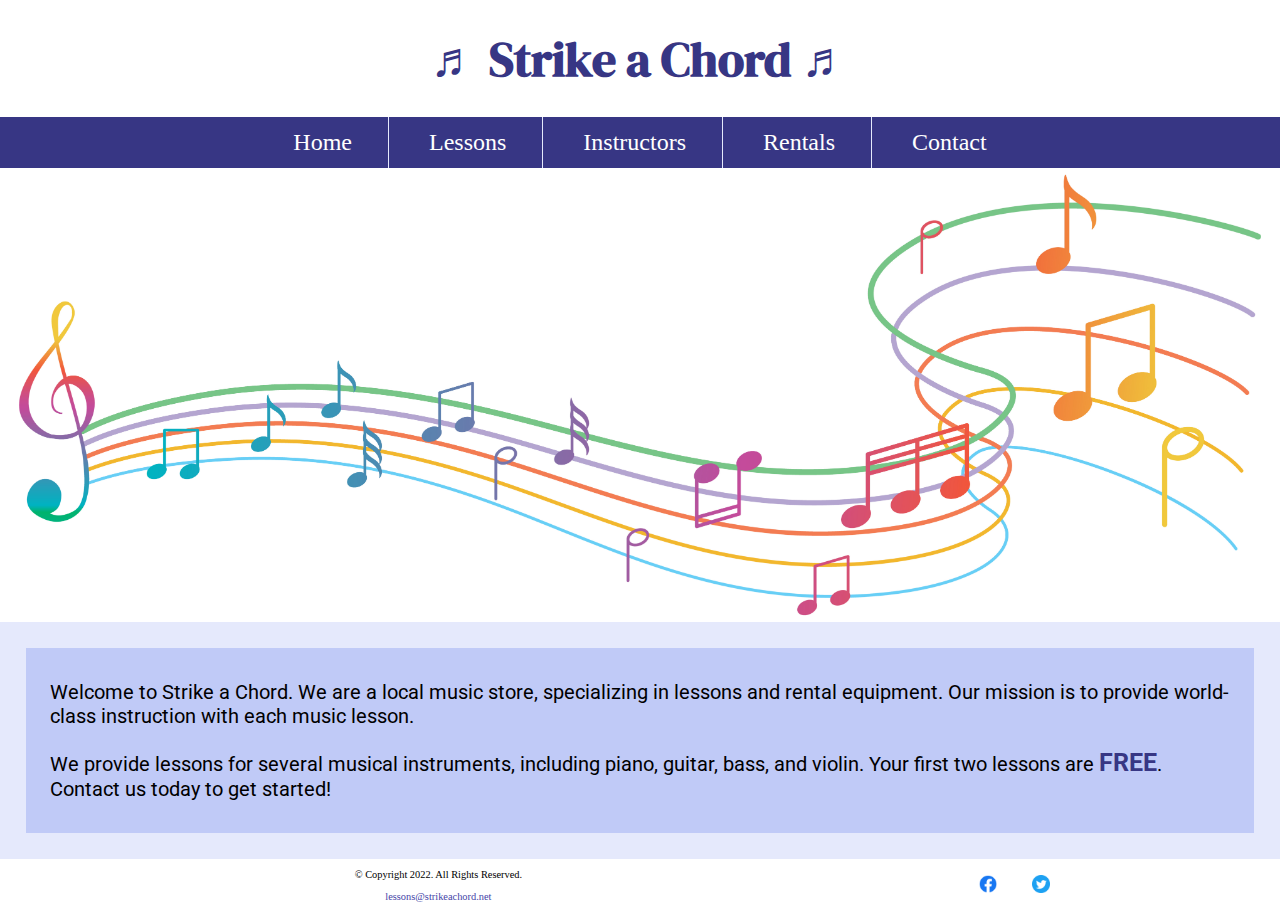
<file: index.html>
<!DOCTYPE html>
<html lang="en">
<head>
    <meta charset="UTF-8">
    <meta http-equiv="X-UA-Compatible" content="IE=edge">
    <meta name="viewport" content="width=device-width, initial-scale=1.0">
    <meta name="description" content="Strike a Chord specializes in music lessons and music rental equipment">
    <link rel="stylesheet" href="./css/style.css">
    <link rel="preconnect" href="https://fonts.googleapis.com">
    <link rel="preconnect" href="https://fonts.gstatic.com" crossorigin>
    <link href="https://fonts.googleapis.com/css2?family=DM+Serif+Display:ital@0;1&family=Francois+One&family=Roboto:wght@100;300;400;500;700;900&display=swap" rel="stylesheet">
    <title>Music Lessons - Rentals | Strike a Chord</title>
</head>
<body>
    <nav class="mobile-nav">
        <div id="menu-links">
            <a href="index.html">Home</a>
            <a href="lessons.html">Lessons</a>
            <a href="instructors.html">Instructors</a>
            <a href="rentals.html">Rentals</a>
            <a href="contact.html">Contact Us</a>
        </div>
        <a class="menu-icon" onclick="hamburger()">
        <div>&#9776;</div>
        </a>
    </nav>
    <header>
        <h1>
            <span class="tab-desk">&#9836;</span>
                Strike a Chord 
            <span class="tab-desk">&#9836;</span>
        </h1>
    </header>

    <nav class=" tab-desk">
        <ul>
            <li><a href="index.html">Home</a></li>
            <li><a href="lessons.html">Lessons</a></li>
            <li><a href="instructors.html">Instructors</a></li>
            <li><a href="rentals.html">Rentals</a></li>
            <li><a href="contact.html">Contact</a></li>
    </nav>

    <div class="musicImg tab-desk">
        <img src="./img/music.jpg" alt="music notes">
    </div>


    <main>
        <div id="info">
            <p>Welcome to Strike a Chord. We are a local music store, specializing
            in lessons and rental equipment. Our mission is to provide world-class
            instruction with each music lesson.</p>

            <p>We provide lessons for several musical instruments, including
            piano, guitar, bass, and violin. Your first two lessons are <span class="action">FREE</span>.
            Contact us today to get started!</p>
        </div>
    </main>

    <footer>
        <div class="copyright">
            <p>&copy; Copyright 2022. All Rights Reserved.</p>
            <p><a href="mailto:lessons@strikeachord.net">lessons@strikeachord.net</a></p>
        </div>
        <div class="social">
            <a href="https://www.facebook.com" target="_blank"></a><img src="./img/facebook-logo.png" alt="Facebook logo">
            <a href="https://www.twitter.com" target="_blank"></a><img src="./img/twitter-logo.png" alt="Twitter logo">
        </div>  
    </footer>

    <script src="./scripts/script.js"></script>
</body>
</html>
</file>
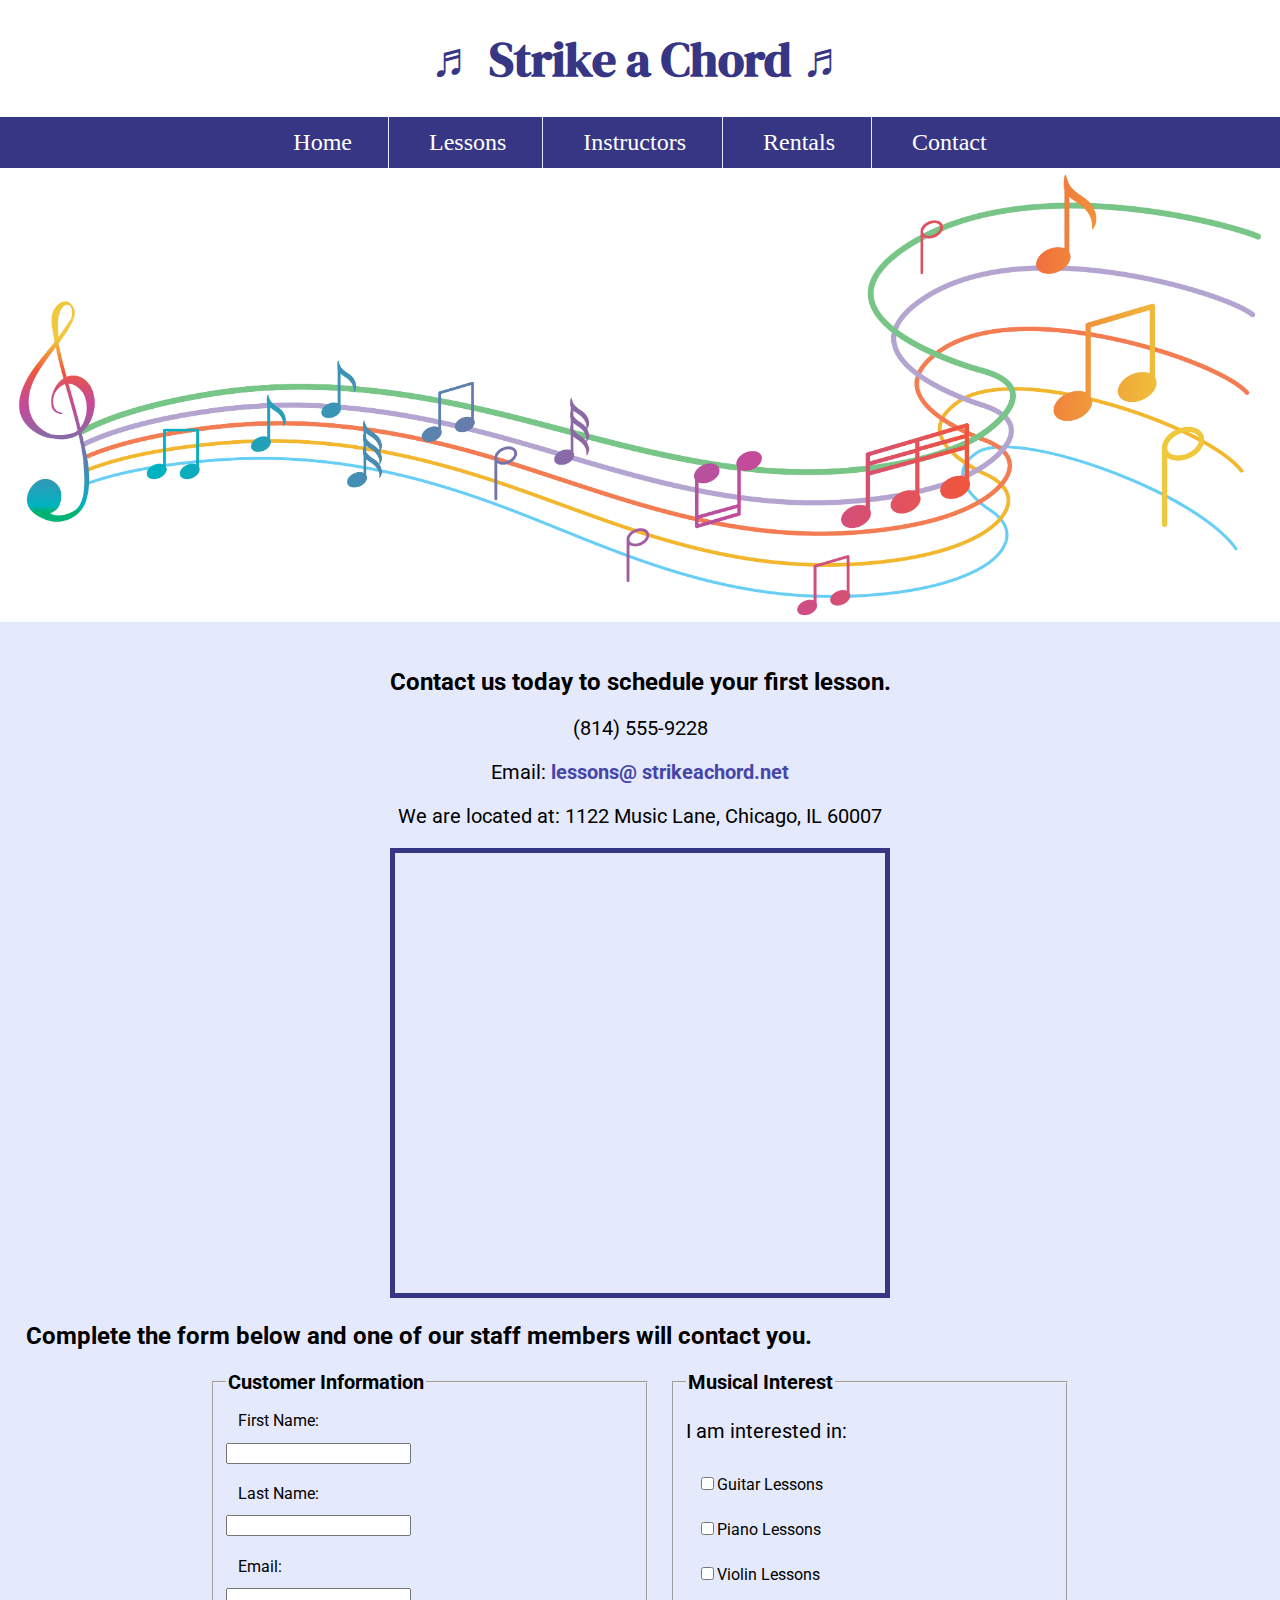
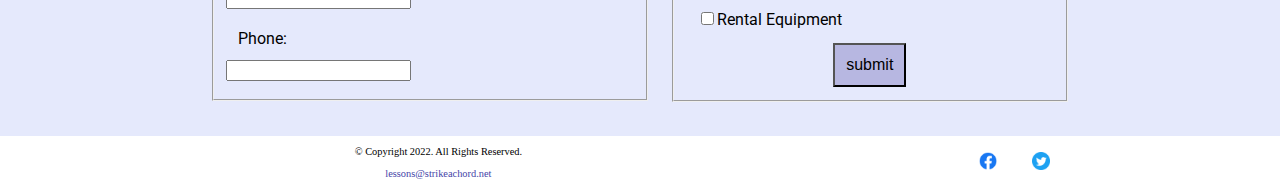
<file: contact.html>
<!DOCTYPE html>
<html lang="en">
<head>
    <meta charset="UTF-8">
    <meta name="description" content="Contact us at (814)555-9228 or visit us at 1122 Music
    Lane, Chicago, IL for more information.">
    <meta http-equiv="X-UA-Compatible" content="IE=edge">
    <meta name="viewport" content="width=device-width, initial-scale=1.0">
    <link rel="stylesheet" href="./css/style.css">
    <link rel="preconnect" href="https://fonts.googleapis.com">
    <link rel="preconnect" href="https://fonts.gstatic.com" crossorigin>
    <link href="https://fonts.googleapis.com/css2?family=DM+Serif+Display:ital@0;1&family=Francois+One&family=Roboto:wght@100;300;400;500;700;900&display=swap" rel="stylesheet">
    <title>Location | Strike a Chord</title>
</head>
<body>
    <nav class="mobile-nav">
        <div id="menu-links">
            <a href="index.html">Home</a>
            <a href="lessons.html">Lessons</a>
            <a href="instructors.html">Instructors</a>
            <a href="rentals.html">Rentals</a>
            <a href="contact.html">Contact Us</a>
        </div>
        <a class="menu-icon" onclick="hamburger()">
        <div>&#9776;</div>
        </a>
    </nav>
    <header>
        <h1>
            <span class="tab-desk">&#9836;</span>
                Strike a Chord 
            <span class="tab-desk">&#9836;</span>
        </h1>
    </header>

    <nav class=" tab-desk">
        <ul>
            <li><a href="index.html">Home</a></li>
            <li><a href="lessons.html">Lessons</a></li>
            <li><a href="instructors.html">Instructors</a></li>
            <li><a href="rentals.html">Rentals</a></li>
            <li><a href="contact.html">Contact</a></li>
    </nav>

    <div class="musicImg tab-desk">
        <img src="./img/music.jpg" alt="music notes">
    </div>

    <main>
        <div id="contact">
            <h2>Contact us today to schedule your first lesson.</h2>
            <p class="tel-link mobile"><a href="tel:8145559228">(814) 555-9228</a></p>
            <p class="tab-desk">(814) 555-9228</p>
            <p>Email: <a href=”mailto:lessons@strikeachord.net” class="email-link">lessons@
            strikeachord.net</a></p>
            <p>We are located at: 1122 Music Lane, Chicago, IL 60007</p>

            <iframe src="https://www.google.com/maps/embed?pb=!1m18!1m12!1m3!1d189722.55189660576!2d-88.13243369399366!3d42.01283160805734!2m3!1f0!2f0!3f0!3m2!1i1024!2i768!4f13.1!3m3!1m2!1s0x880fb1c87fb312c1%3A0x74fc2bccb9ea251e!2sElk%20Grove%20Village%2C%20Illinois%2060007%2C%20Hoa%20K%E1%BB%B3!5e0!3m2!1svi!2s!4v1646283058683!5m2!1svi!2s" width="600" height="450" allowfullscreen="" loading="lazy" class="map"></iframe>
        </div>
        <div class="form">
            <h2>Complete the form below and one of our staff members will contact you.</h2>
            <form action="" class="form-grid">
                <fieldset>
                    <legend>Customer Information</legend>
                    <label for="fName">First Name:</label>
                    <input type="text" name="fName" id="fName">
                    <label for="lName">Last Name:</label>
                    <input type="text" name="lName" id="lName">
                    <label for="email">Email:</label>
                    <input type="email" name="email" id="email">
                    <label for="phone">Phone:</label>
                    <input type="tel" id="phone" name="phone">
                </fieldset>
                <fieldset>
                    <legend>Musical Interest</legend>
                    <p>I am interested in:</p>
                    <label for="guitarles"><input type="checkbox" name="interest"
                    id="guitarles" value="Guitar Lessons">Guitar Lessons</label>
                    <label for="piano"><input type="checkbox" name="interest"
                    id="pianoles" value="Piano Lessons">Piano Lessons</label>
                    <label for="violin"><input type="checkbox" name="interest"
                    id="violinles" value="Violin Lessons">Violin Lessons</label>
                    <label for="rent"><input type="checkbox" name="interest"
                    id="rent" value="Rental Equipment">Rental Equipment</label>
                    <input type="submit" id="submit" value="submit" class="btn"></input>
                </fieldset>
            </form>
        </div>
    </main>

    <footer>
        <div class="copyright">
            <p>&copy; Copyright 2022. All Rights Reserved.</p>
            <p><a href="mailto:lessons@strikeachord.net">lessons@strikeachord.net</a></p>
        </div>
        <div class="social">
            <a href="https://www.facebook.com" target="_blank"></a><img src="./img/facebook-logo.png" alt="Facebook logo">
            <a href="https://www.twitter.com" target="_blank"></a><img src="./img/twitter-logo.png" alt="Twitter logo">
        </div>  
    </footer>

    <script src="./scripts/script.js"></script>
</body>
</html>
</file>
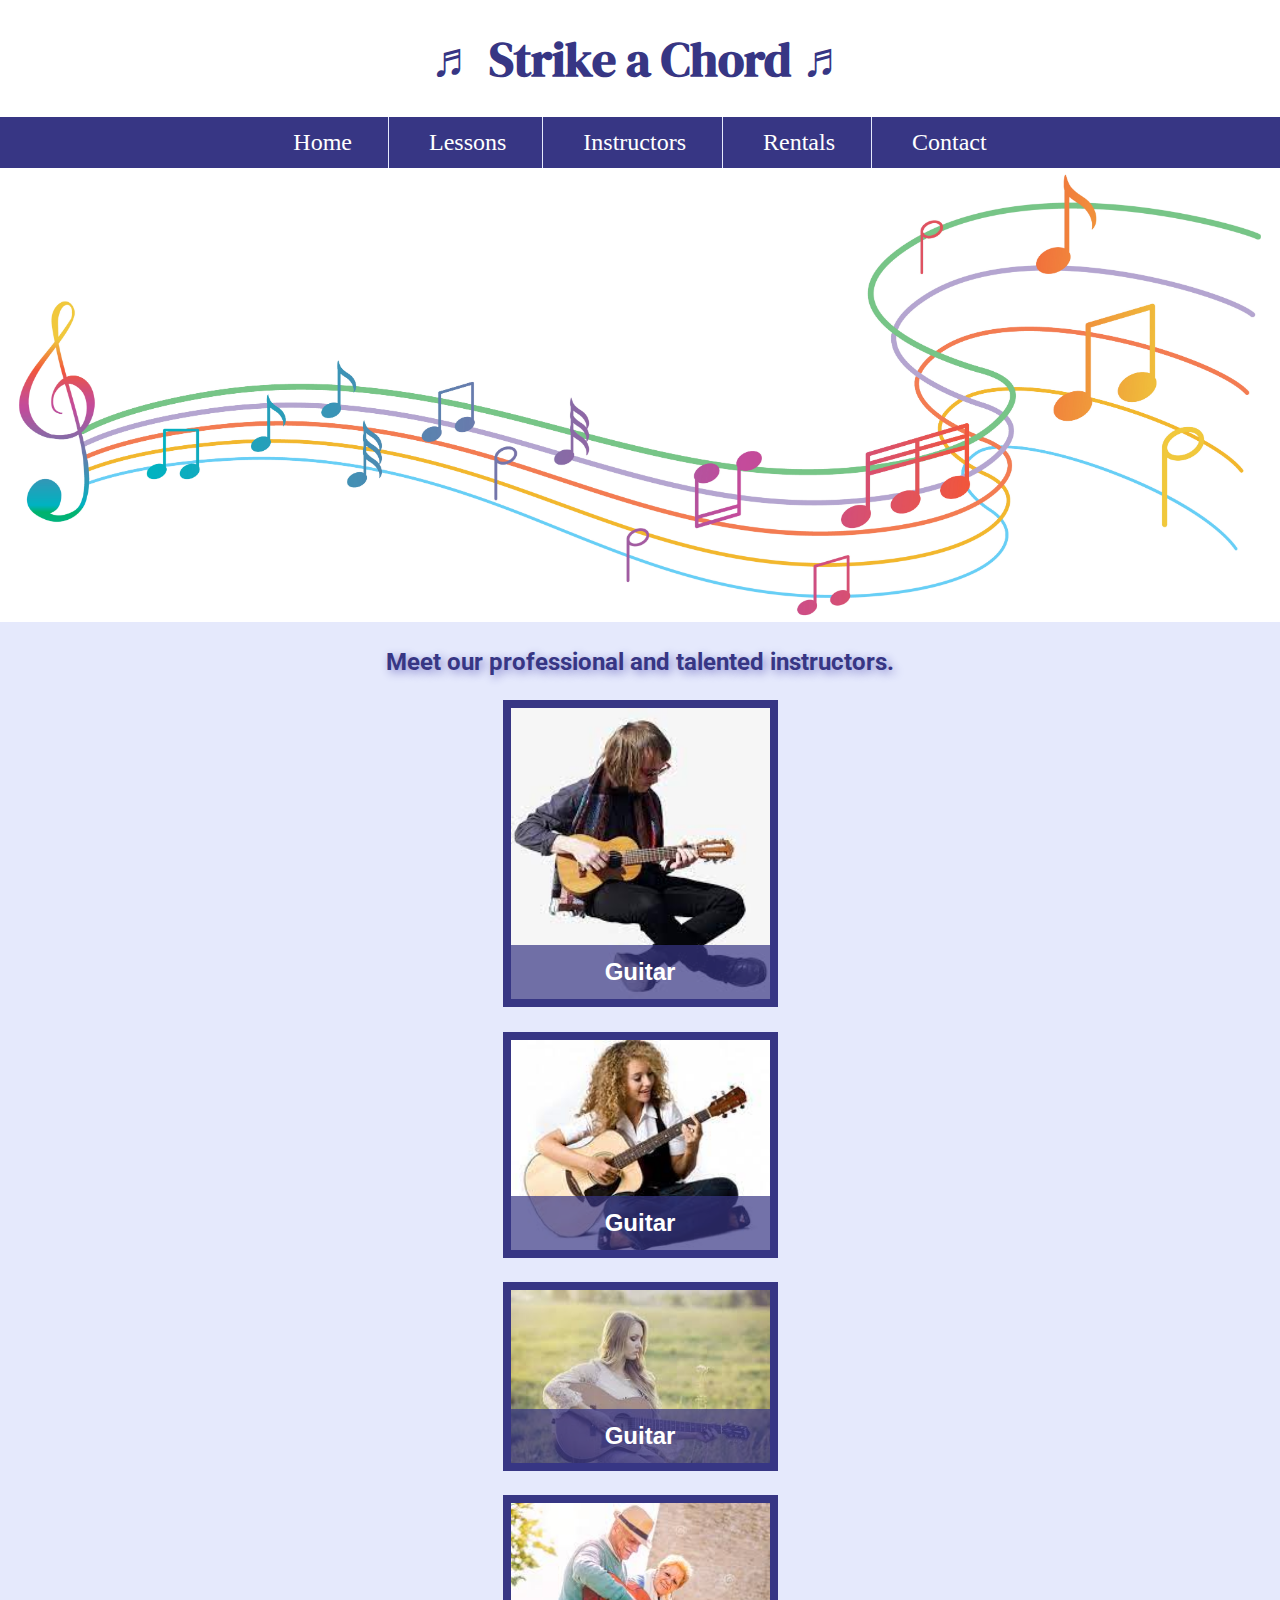
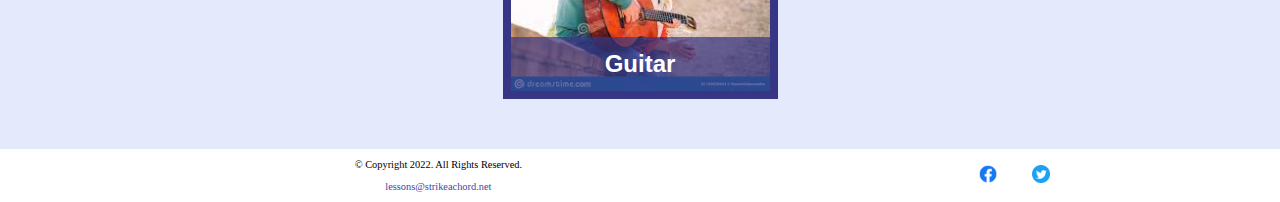
<file: instructors.html>
<!DOCTYPE html>
<html lang="en">
<head>
    <meta charset="UTF-8">
    <meta name="description" content="Our instructors are knowledgeable and professional.">
    <meta http-equiv="X-UA-Compatible" content="IE=edge">
    <meta name="viewport" content="width=device-width, initial-scale=1.0">
    <link rel="stylesheet" href="./css/style.css">
    <link rel="preconnect" href="https://fonts.googleapis.com">
    <link rel="preconnect" href="https://fonts.gstatic.com" crossorigin>
    <link href="https://fonts.googleapis.com/css2?family=DM+Serif+Display:ital@0;1&family=Francois+One&family=Roboto:wght@100;300;400;500;700;900&display=swap" rel="stylesheet">
    <title>Instructors | Strike a Chord.</title>
</head>
<body>
    <nav class="mobile-nav">
        <div id="menu-links">
            <a href="index.html">Home</a>
            <a href="lessons.html">Lessons</a>
            <a href="instructors.html">Instructors</a>
            <a href="rentals.html">Rentals</a>
            <a href="contact.html">Contact Us</a>
        </div>
        <a class="menu-icon" onclick="hamburger()">
        <div>&#9776;</div>
        </a>
    </nav>
    <header>
        <h1>
            <span class="tab-desk">&#9836;</span>
                Strike a Chord 
            <span class="tab-desk">&#9836;</span>
        </h1>
    </header>

    <nav class=" tab-desk">
        <ul>
            <li><a href="index.html">Home</a></li>
            <li><a href="lessons.html">Lessons</a></li>
            <li><a href="instructors.html">Instructors</a></li>
            <li><a href="rentals.html">Rentals</a></li>
            <li><a href="contact.html">Contact</a></li>
    </nav>

    <div class="musicImg tab-desk">
        <img src="./img/music.jpg" alt="music notes">
    </div>


    <main class="grid">
        <aside>
            Meet our professional and talented instructors.
        </aside>
        <figure>
            <img src="./img/layout1.jfif" alt="guitar instructor">
            <figcaption>Guitar</figcaption>
        </figure>
        <figure>
            <img src="./img/layout2.jfif" alt="guitar instructor">
            <figcaption>Guitar</figcaption>
        </figure>
        <figure>
            <img src="./img/layout3.jfif" alt="guitar instructor">
            <figcaption>Guitar</figcaption>
        </figure>
        <figure>
            <img src="./img/layout4.jfif" alt="guitar instructor">
            <figcaption>Guitar</figcaption>
        </figure>

    </main>

    <footer>
        <div class="copyright">
            <p>&copy; Copyright 2022. All Rights Reserved.</p>
            <p><a href="mailto:lessons@strikeachord.net">lessons@strikeachord.net</a></p>
        </div>
        <div class="social">
            <a href="https://www.facebook.com" target="_blank"></a><img src="./img/facebook-logo.png" alt="Facebook logo">
            <a href="https://www.twitter.com" target="_blank"></a><img src="./img/twitter-logo.png" alt="Twitter logo">
        </div>  
    </footer>

    <script src="./scripts/script.js"></script>
</body>
</html>
</file>
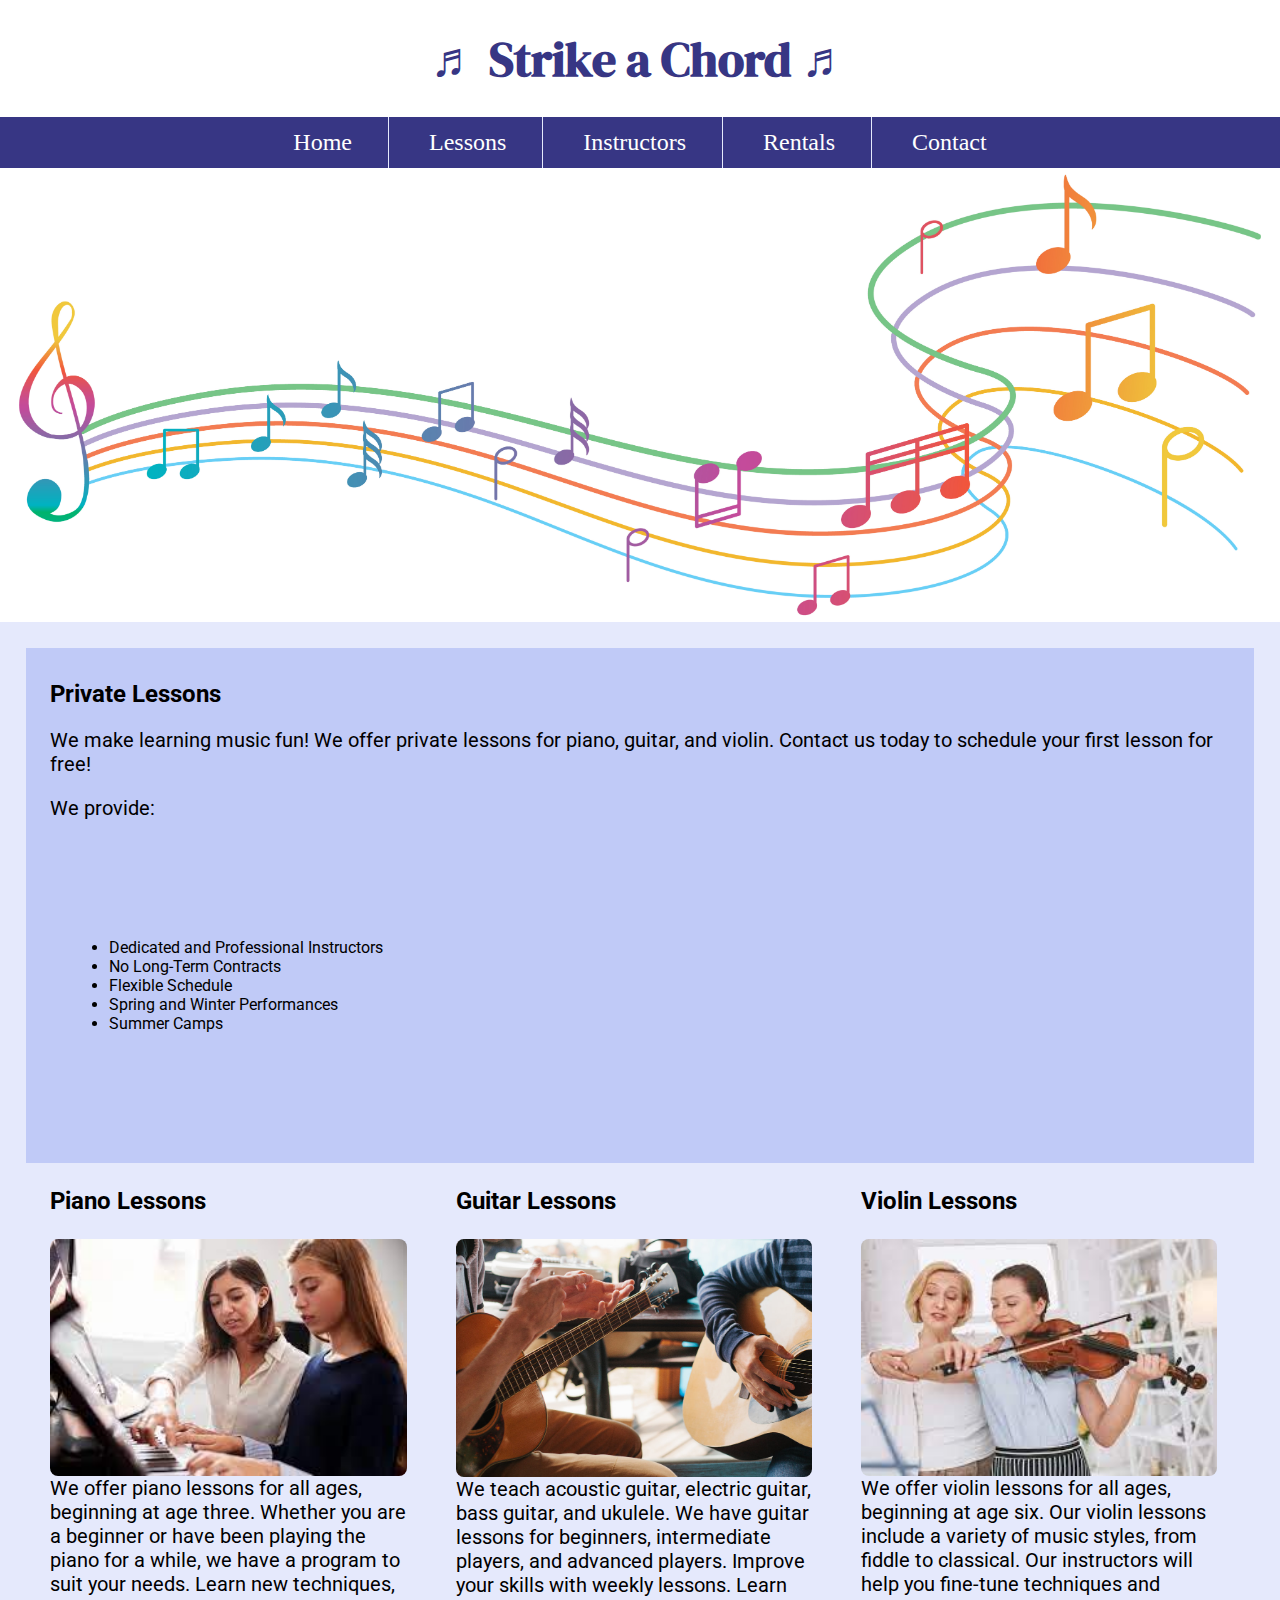
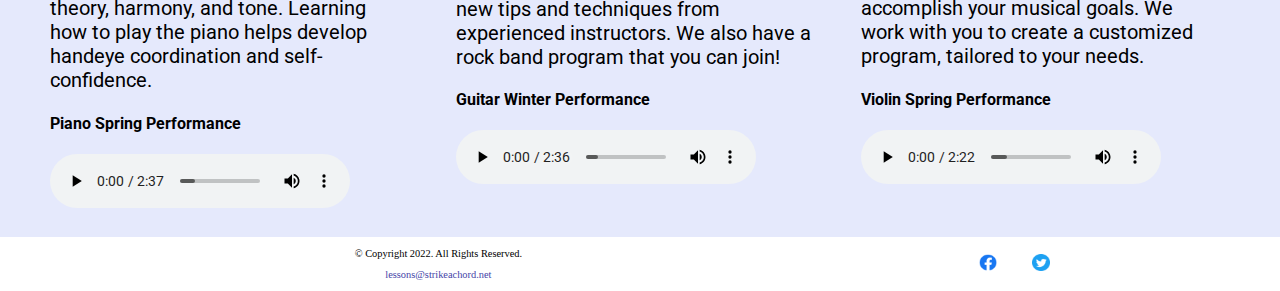
<file: lessons.html>
<!DOCTYPE html>
<html lang="en">
<head>
    <meta charset="UTF-8">
    <meta name="description" content="We provide music lessons for piano, guitar, electric
    guitar, bass guitar, ukelele, and the violin. Your first two lessons
    are free">
    <meta http-equiv="X-UA-Compatible" content="IE=edge">
    <meta name="viewport" content="width=device-width, initial-scale=1.0">
    <title>Piano, Guitar, Violin Lessons | Strike a Chord.</title>
    <link rel="stylesheet" href="css/style.css">
    <link rel="preconnect" href="https://fonts.googleapis.com">
    <link rel="preconnect" href="https://fonts.gstatic.com" crossorigin>
    <link href="https://fonts.googleapis.com/css2?family=DM+Serif+Display:ital@0;1&family=Francois+One&family=Roboto:wght@100;300;400;500;700;900&display=swap" rel="stylesheet">
</head>
<body>
    <nav class="mobile-nav">
        <div id="menu-links">
            <a href="index.html">Home</a>
            <a href="lessons.html">Lessons</a>
            <a href="instructors.html">Instructors</a>
            <a href="rentals.html">Rentals</a>
            <a href="contact.html">Contact Us</a>
        </div>
        <a class="menu-icon" onclick="hamburger()">
        <div>&#9776;</div>
        </a>
    </nav>
    <header>
        <h1>
            <span class="tab-desk">&#9836;</span>
                Strike a Chord 
            <span class="tab-desk">&#9836;</span>
        </h1>
    </header>

    <nav class=" tab-desk">
        <ul>
            <li><a href="index.html">Home</a></li>
            <li><a href="lessons.html">Lessons</a></li>
            <li><a href="instructors.html">Instructors</a></li>
            <li><a href="rentals.html">Rentals</a></li>
            <li><a href="contact.html">Contact</a></li>
    </nav>

    <div class="musicImg tab-desk">
        <img src="./img/music.jpg" alt="music notes">
    </div>

    
    <main>
        <section id="info">
            <h2>Private Lessons</h2>
            <p>We make learning music fun! We offer private lessons for piano,
            guitar, and violin. Contact us today to schedule your first lesson
            for free! </p>
            <p>We provide:</p>
            <ul>
                <li>Dedicated and Professional Instructors</li>
                <li>No Long-Term Contracts</li>
                <li>Flexible Schedule</li>
                <li>Spring and Winter Performances</li>
                <li>Summer Camps</li>
            </ul>
        </section>

        <section id="piano">
            <h3>Piano Lessons</h3>
            <img src="img/piano-lessons.jfif" alt="piano teacher and student sitting at a piano" class="round">
            <p>We offer piano lessons for all ages, beginning at age three.
            Whether you are a beginner or have been playing the piano for a while,
            we have a program to suit your needs. Learn new techniques, theory,
            harmony, and tone. Learning how to play the piano helps develop handeye coordination and self-confidence.</p>
            <h4>Piano Spring Performance</h4>
            <audio controls>
                <source src="./media/piano.mp3" type="audio/mp3">
                <source src="./media/piano.ogg" type="audio/ogg">
                <p>Your browser does not support the audio element.</p>
            </audio>
        </section>

        <section id="guitar">
            <h3>Guitar Lessons</h3>
            <img src="img/Guitar-lessons.jfif" alt="child with a smile holding a guitar" class="round">
            <p>We teach acoustic guitar, electric guitar, bass guitar, and
            ukulele. We have guitar lessons for beginners, intermediate players,
            and advanced players. Improve your skills with weekly lessons. Learn
            new tips and techniques from experienced instructors. We also have a
            rock band program that you can join!</p>
            <h4>Guitar Winter Performance</h4>
            <audio controls>
                <source src="./media/guitar.mp3" type="audio/mp3">
                <source src="./media/guitar.ogg" type="audio/ogg">
                <p>Your browser does not support the audio element.</p>
            </audio>
        </section>

        <section id="violin">
            <h3>Violin Lessons</h3>
            <img src="img/violin-lesson.jfif" alt="woman playing the violin" class="round">
            <p>We offer violin lessons for all ages, beginning at age six. Our
            violin lessons include a variety of music styles, from fiddle to
            classical. Our instructors will help you fine-tune techniques and
            accomplish your musical goals. We work with you to create a customized
            program, tailored to your needs.</p>
            <h4>Violin Spring Performance</h4>
            <audio controls>
                <source src="./media/violin.mp3" type="audio/mp3">
                <source src="./media/violin.ogg" type="audio/ogg">
                <p>Your browser does not support the audio element.</p>
            </audio>
        </section>
    </main>

    <footer>
        <div class="copyright">
            <p>&copy; Copyright 2022. All Rights Reserved.</p>
            <p><a href="mailto:lessons@strikeachord.net">lessons@strikeachord.net</a></p>
        </div>
        <div class="social">
            <a href="https://www.facebook.com" target="_blank"></a><img src="./img/facebook-logo.png" alt="Facebook logo">
            <a href="https://www.twitter.com" target="_blank"></a><img src="./img/twitter-logo.png" alt="Twitter logo">
        </div>  
    </footer>

    <script src="./scripts/script.js"></script>
</body>
</html>
</file>
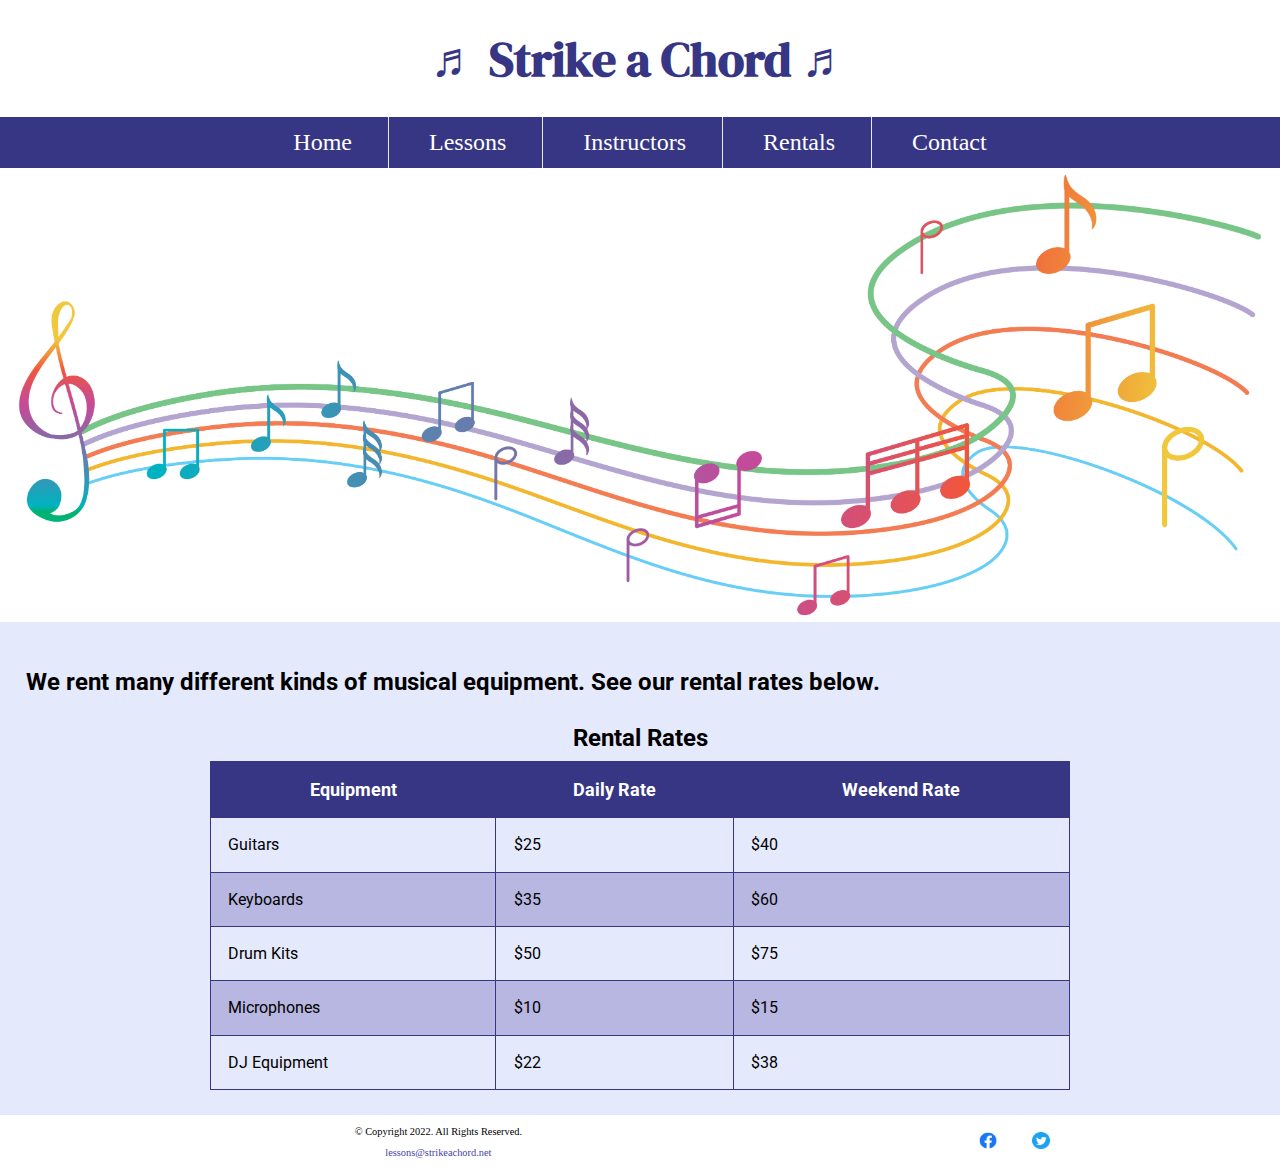
<file: rentals.html>
<!DOCTYPE html>
<html lang="en">
<head>
    <meta charset="UTF-8">
    <meta name="description" content="Need music rental equipment? We rent guitars, keyboards,
    drum kits, microphones, and DJ equipment.">
    <meta http-equiv="X-UA-Compatible" content="IE=edge">
    <meta name="viewport" content="width=device-width, initial-scale=1.0">
    <link rel="stylesheet" href="./css/style.css">
    <link rel="preconnect" href="https://fonts.googleapis.com">
    <link rel="preconnect" href="https://fonts.gstatic.com" crossorigin>
    <link href="https://fonts.googleapis.com/css2?family=DM+Serif+Display:ital@0;1&family=Francois+One&family=Roboto:wght@100;300;400;500;700;900&display=swap" rel="stylesheet">
    <link rel="shortcut icon" href="img/favicon.ico">
    <link rel="icon" type="image/png" sizes="32x32" href="img/favicon-32.png">
    <link rel="apple-touch-icon" sizes="180x180" href="img/appletouch-icon.png">
    <link rel="icon" sizes="192x192" href="img/android-chrome-192.png">

    <title>Music Rental Equipment | Strike a Chord.</title>
</head>
<body>
    <nav class="mobile-nav">
        <div id="menu-links">
            <a href="index.html">Home</a>
            <a href="lessons.html">Lessons</a>
            <a href="instructors.html">Instructors</a>
            <a href="rentals.html">Rentals</a>
            <a href="contact.html">Contact Us</a>
        </div>
        <a class="menu-icon" onclick="hamburger()">
        <div>&#9776;</div>
        </a>
    </nav>
    <header>
        <h1>
            <span class="tab-desk">&#9836;</span>
                Strike a Chord 
            <span class="tab-desk">&#9836;</span>
        </h1>
    </header>

    <nav class=" tab-desk">
        <ul>
            <li><a href="index.html">Home</a></li>
            <li><a href="lessons.html">Lessons</a></li>
            <li><a href="instructors.html">Instructors</a></li>
            <li><a href="rentals.html">Rentals</a></li>
            <li><a href="contact.html">Contact</a></li>
    </nav>

    <div class="musicImg tab-desk">
        <img src="./img/music.jpg" alt="music notes">
    </div>


    <main>
        <div class="rental">
            <h2>We rent many different kinds of musical equipment. See our rental rates below.</h2>
            <table>
                <caption>Rental Rates</caption>
                <tr>
                    <th>Equipment</th>
                    <th>Daily Rate</th>
                    <th>Weekend Rate</th>
                </tr>
                <tr>
                    <td>Guitars</td>
                    <td>$25</td>
                    <td>$40</td>
                </tr>
                <tr>
                    <td>Keyboards</td>
                    <td>$35</td>
                    <td>$60</td>
                </tr>
                <tr>
                    <td>Drum Kits</td>
                    <td>$50</td>
                    <td>$75</td>
                </tr>
                <tr>
                    <td>Microphones</td>
                    <td>$10</td>
                    <td>$15</td>
                </tr>
                <tr>
                    <td>DJ Equipment</td>
                    <td>$22</td>
                    <td>$38</td>
                </tr>
            </table>
        </div>
    </main>

    <footer>
        <div class="copyright">
            <p>&copy; Copyright 2022. All Rights Reserved.</p>
            <p><a href="mailto:lessons@strikeachord.net">lessons@strikeachord.net</a></p>
        </div>
        <div class="social">
            <a href="https://www.facebook.com" target="_blank"></a><img src="./img/facebook-logo.png" alt="Facebook logo">
            <a href="https://www.twitter.com" target="_blank"></a><img src="./img/twitter-logo.png" alt="Twitter logo">
        </div>  
    </footer>

    <script src="./scripts/script.js"></script>
</body>
</html>
</file>
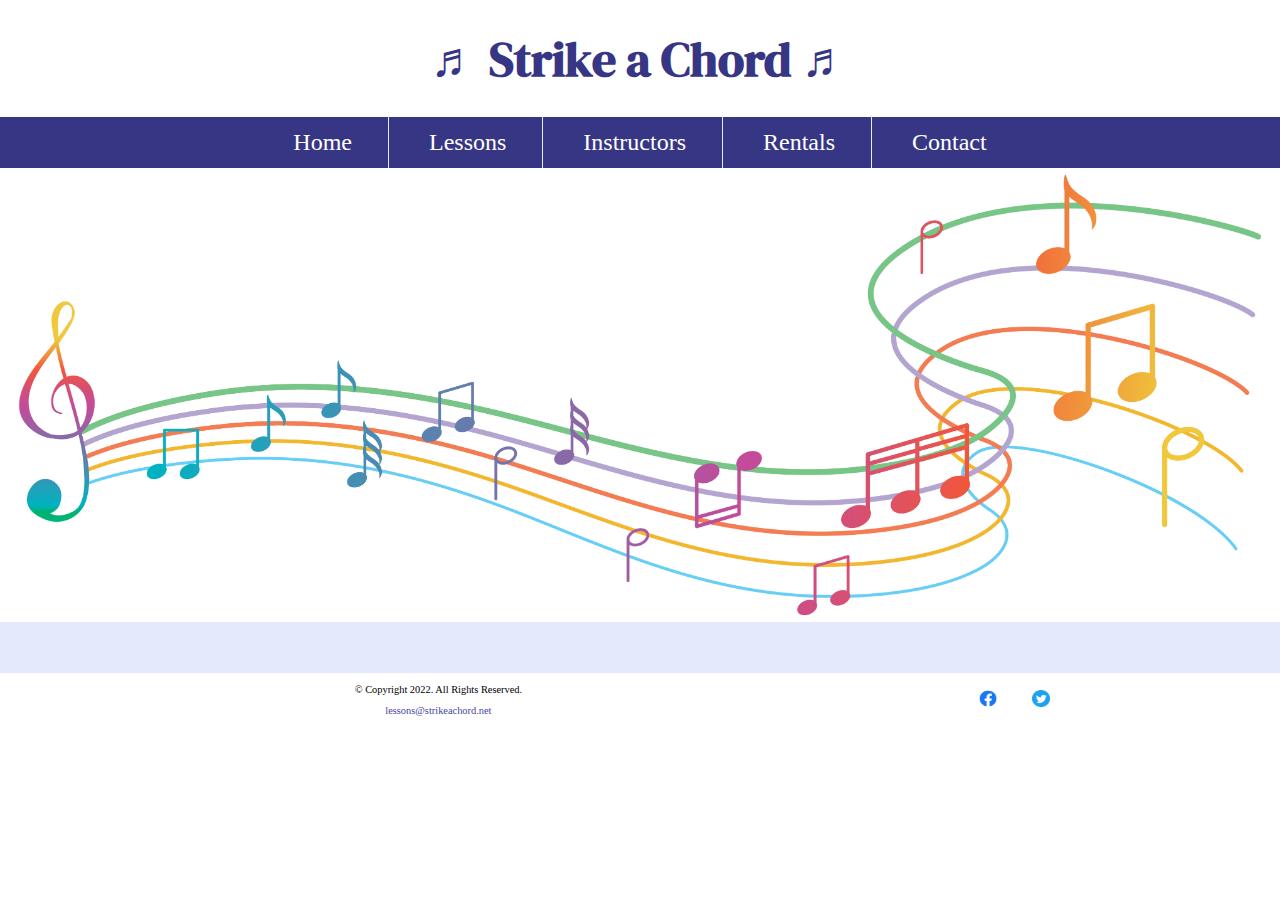
<file: template.html>
<!DOCTYPE html>
<html lang="en">
<head>
    <meta charset="UTF-8">
    <meta http-equiv="X-UA-Compatible" content="IE=edge">
    <meta name="viewport" content="width=device-width, initial-scale=1.0">
    <link rel="stylesheet" href="./css/style.css">
    <link rel="preconnect" href="https://fonts.googleapis.com">
    <link rel="preconnect" href="https://fonts.gstatic.com" crossorigin>
    <link href="https://fonts.googleapis.com/css2?family=DM+Serif+Display:ital@0;1&family=Francois+One&family=Roboto:wght@100;300;400;500;700;900&display=swap" rel="stylesheet">
    <link rel="shortcut icon" href="img/favicon.ico">
    <link rel="icon" type="image/png" sizes="32x32" href="img/favicon-32.png">
    <link rel="apple-touch-icon" sizes="180x180" href="img/appletouch-icon.png">
    <link rel="icon" sizes="192x192" href="img/android-chrome-192.png">

    <title>Strike a Chord: Template</title>
</head>
<body>
    <nav class="mobile-nav">
        <div id="menu-links">
            <a href="index.html">Home</a>
            <a href="lessons.html">Lessons</a>
            <a href="instructors.html">Instructors</a>
            <a href="rentals.html">Rentals</a>
            <a href="contact.html">Contact Us</a>
        </div>
        <a class="menu-icon" onclick="hamburger()">
        <div>&#9776;</div>
        </a>
    </nav>
    <header>
        <h1>
            <span class="tab-desk">&#9836;</span>
                Strike a Chord 
            <span class="tab-desk">&#9836;</span>
        </h1>
    </header>

    <nav class=" tab-desk">
        <ul>
            <li><a href="index.html">Home</a></li>
            <li><a href="lessons.html">Lessons</a></li>
            <li><a href="instructors.html">Instructors</a></li>
            <li><a href="rentals.html">Rentals</a></li>
            <li><a href="contact.html">Contact</a></li>
    </nav>

    <div class="musicImg tab-desk">
        <img src="./img/music.jpg" alt="music notes">
    </div>


    <main>

    </main>

    <footer>
        <div class="copyright">
            <p>&copy; Copyright 2022. All Rights Reserved.</p>
            <p><a href="mailto:lessons@strikeachord.net">lessons@strikeachord.net</a></p>
        </div>
        <div class="social">
            <a href="https://www.facebook.com" target="_blank"></a><img src="./img/facebook-logo.png" alt="Facebook logo">
            <a href="https://www.twitter.com" target="_blank"></a><img src="./img/twitter-logo.png" alt="Twitter logo">
        </div>  
    </footer>

    <script src="./scripts/script.js"></script>
</body>
</html>
</file>
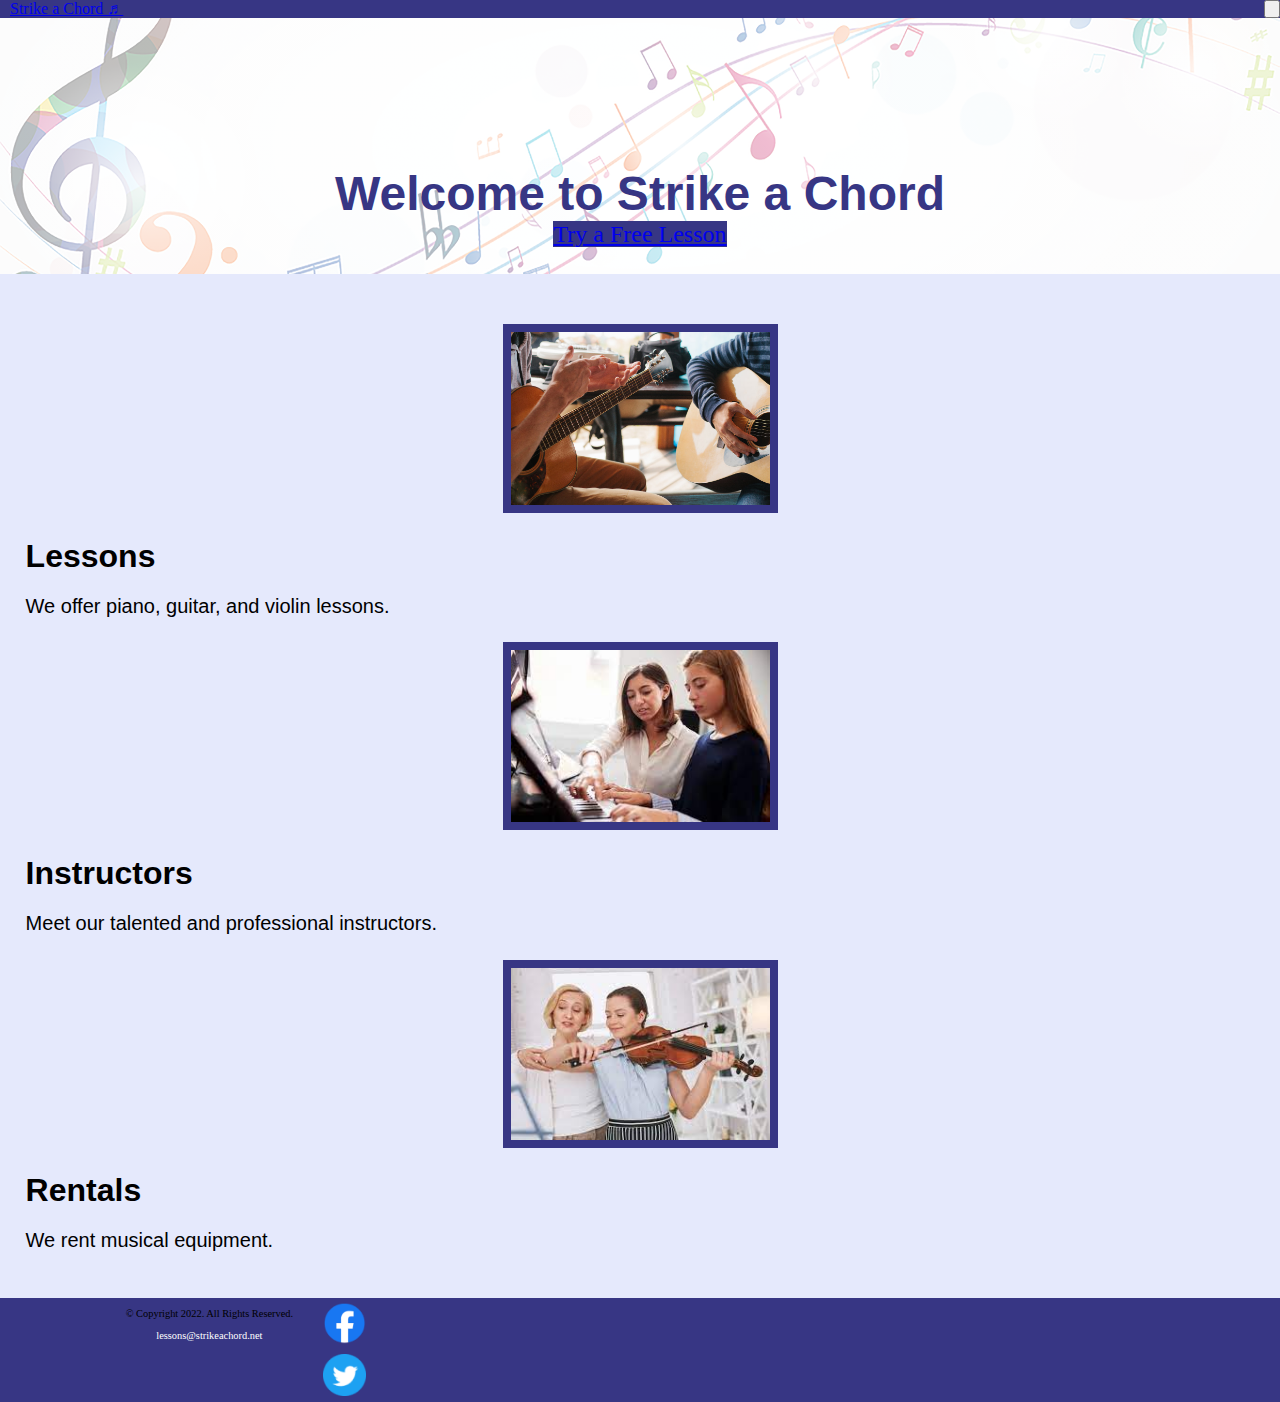
<file: music-boostrap/indext.html>
<!doctype html>
<html lang="en">
  <head>
    <!-- Required meta tags -->
    <meta charset="utf-8">
    <meta name="viewport" content="width=device-width, initial-scale=1">
    <meta name="description" content="Strike a Chord specializes in music lessons and music rental equipment.">

    <!-- Bootstrap CSS -->
    <link href="https://cdn.jsdelivr.net/npm/bootstrap@5.1.3/dist/css/bootstrap.min.css" rel="stylesheet" integrity="sha384-1BmE4kWBq78iYhFldvKuhfTAU6auU8tT94WrHftjDbrCEXSU1oBoqyl2QvZ6jIW3" crossorigin="anonymous">
    <!-- Favicon -->
    <link rel="shortcut icon" href="../img/favicon.ico">
    <link rel="icon" type="../img/png" sizes="32x32" href="images/
    favicon-32.png">
    <link rel="apple-touch-icon" sizes="180x180" href="../img/apple-touchicon.png">
    <link rel="icon" sizes="192x192" href="../img/android-chrome-192.png">
    <!-- My Style Sheet -->
    <link rel="stylesheet" href="../css/style.css">

    <title>Music Lessons - Rentals | Strike a Chord</title>

  </head>
  <body>
    
    <!-- Bootstrap Navigation bar -->
    <nav class="navbar navbar-expand-sm navbar-dark fixed-top bg-dark-purple" style="display: flex; justify-content: space-between;">
        <a class="navbar-brand" href="index.html" style="padding-left: 10px;">Strike a Chord &#9836;</a>
        <!-- Hamburger menu icon -->
        <button class="navbar-toggler"  datatoggle="collapse" data-target="#navbarResponsive" ariacontrols="navbarResponsive" aria-expanded="false" arialabel="Toggle navigation" onclick="hamburger()">
            <span class="navbar-toggler-icon"></span>
        </button>
        <!-- Navbar links -->
        <div class="collapse navbar-collapse" id="menu-links" style="justify-content: right; margin-right: 10px;">
            <ul class="navbar-nav ml-auto">
                <li class="nav-item">
                    <a class="nav-link" href="index.html">Home</a>
                </li>
                <li class="nav-item">
                    <a class="nav-link" href="#.html">Lessons</a>
                </li>
                <li class="nav-item">
                    <a class="nav-link" href="#.html">Instructors</a>
                </li>
                <li class="nav-item">
                    <a class="nav-link" href="#.html">Rentals</a>
                </li>
                <li class="nav-item  float-right">
                    <a class="nav-link" href="#.html">Contact</a>
                </li>
            </ul>
        </div>
    </nav>

    <!-- Header and Hero Image -->
    <header class="jumbotron jumbotron-fluid text-center e hero">
        <div class="container welcome">
            <h1 class="display-3 text-dark-purple">Welcome to Strike a Chord</h1>
            <a href="#.html" role="button" class="btn btn-outlinesecondary btn-lg text-white bg-dark-purple">Try a Free Lesson</a>
        </div>
    </header>

    <!-- Main Content Area -->
    <main class="container-fluid mt-5">
        <div class="row">
            <div class="col-sm-4">
                <figure>
                    <a href="#.html"><img src="../img/Guitar-lessons.jfif" alt="child with a smile holding a guitar" class="imgfluid rounded"></a>
                </figure>
                <h1>Lessons</h1>
                <p class="lead">We offer piano, guitar, and violin lessons.</p>
            </div>
            <div class="col-sm-4">
                <figure>
                    <a href="#.html"><img src="../img/piano-lessons.jfif"
                alt="piano teacher and student sitting at a piano"
                class="img-fluid rounded"></a>
                </figure>
                <h1>Instructors</h1>
                <p class="lead">Meet our talented and professional instructors.</p>
            </div>
            <div class="col-sm-4">
                <figure>
                <a href="#.html"><img src="../img/violin-lesson.jfif"
            alt="violin setting on top of piano keys" class="imgfluid rounded"></a>
                </figure>
                <h1>Rentals</h1>
                <p class="lead">We rent musical equipment.</p>
            </div>
        </div>
    </main>

    <!-- Footer -->
    <footer class="jumbotron-fluid text-center p-5  bg-dark-purple">
        <div class="container text-white footer">
            <div class="copyright">
                <p>&copy; Copyright 2022. All Rights Reserved.</p>
                <p><a href="mailto:lessons@strikeachord.net" style="color: white;">lessons@strikeachord.net</a></p>
            </div>
            <div class="social">
                <a href="https://www.facebook.com" target="_blank"><img src="../img/facebook-logo.png" alt="Facebook logo"></a>
                <a href="https://www.twitter.com" target="_blank"><img src="../img/twitter-logo.png" alt="Twitter logo"></a>
            </div> 
        </div>
    </footer>

    <script src="../scripts/script.js"></script>
    <script src="https://cdn.jsdelivr.net/npm/bootstrap@5.1.3/dist/js/bootstrap.bundle.min.js" integrity="sha384-ka7Sk0Gln4gmtz2MlQnikT1wXgYsOg+OMhuP+IlRH9sENBO0LRn5q+8nbTov4+1p" crossorigin="anonymous"></script>

    <!-- Option 2: Separate Popper and Bootstrap JS -->
    <!--
    <script src="https://cdn.jsdelivr.net/npm/@popperjs/core@2.10.2/dist/umd/popper.min.js" integrity="sha384-7+zCNj/IqJ95wo16oMtfsKbZ9ccEh31eOz1HGyDuCQ6wgnyJNSYdrPa03rtR1zdB" crossorigin="anonymous"></script>
    <script src="https://cdn.jsdelivr.net/npm/bootstrap@5.1.3/dist/js/bootstrap.min.js" integrity="sha384-QJHtvGhmr9XOIpI6YVutG+2QOK9T+ZnN4kzFN1RtK3zEFEIsxhlmWl5/YESvpZ13" crossorigin="anonymous"></script>
    -->
  </body>
</html>
</file>
<file: css/style.css>
/* CSS Reset */
body, header, nav, main, footer, img, h1, ul {
    margin: 0;
    padding: 0;
    border: 0;
}

*{
    box-sizing: border-box;
}

/* hide tab-desk class */
.tab-desk, #menu-links  {
    display: none;
}

/*header*/
header {
    text-align: center;
    font-size: 1.5em;
    color: #373684;
}

header h1 {
    font-family: 'DM Serif Display', sans-serif;
    font-size: 1.5em;
    padding: 4%;
    margin-right: 15%;
}

/* nav */
nav {
    background-color: #373684;
    
}

.mobile-nav a {
    color: #fff;
    text-align: center;
    font-size: 2em;
    text-decoration: none;
    padding: 3%;
    display: block;
}
.mobile-nav a.menu-icon {
    display: block;
    position: absolute;
    right: 0;
    top: 0;
}
.menu-icon div {
    height: 50px;
    width: 50px;
    background-color: #373684;
}
    
/* nav li {
    display: block;
    font-size: 2em;
    border-top: 1px solid #e5e9fc;
}
     */

/* musicImg */
img {
    width: 100%;
    display: block;
}


/* boostrap */
.hero {
    background-image: linear-gradient(rgba(255, 255, 255, 0.7),
   rgba(255, 255, 255, 0.7)),url(../img/music-notes.png);
    background-size: cover;
    background-repeat: no-repeat;
    background-position: left;
}
.welcome {
    margin-top: 10%;
}

.bg-dark-purple {
    background-color: #373684;
}

.text-dark-purple {
    color: #373684;
}

.text-white img {
    width: 40px;
}

/* main */

main {
    padding: 2%;
    background-color: #e5e9fc;
    overflow: auto;
    font-family: 'Roboto', Arial, sans-serif;
}
    
main p {
    font-size: 1.25em;
}
    
.action {
    font-size: 1.25em;
    color: #373684;
    font-weight: bold;
}

#piano, #guitar, #violin {
    margin: 0 2%;
}

#piano img, #guitar img, #violin img {
    float: left;
   
}
    
#info {
    clear: left;
    background-color: #c0caf7;
    padding: 1% 2%;
}

#info ul {
    margin: 10%;
}

.round {
    border-radius: 8px;
}
    
#contact, #rental h2 {
    text-align: center;
}

.tel-link {
    background-color: #373684;
    padding: 2%;
    margin: 0 auto;
    width: 80%;
    text-align: center;
    border-radius: 5px;
}

.tel-link a {
    color: #fff;
    text-decoration: none;
    font-size: 1.5em;
    display: block;
}

#contact .email-link {
    color: #4645a8;
    text-decoration: none;
    font-weight: bold;
}
    
.map {
    border: 5px solid #373684;
    width: 95%;
    height: 50%;
}

/* table  */

table {
    border: 1px solid #373684;
    border-collapse: collapse;
    margin: 0 auto;
    width: 100%;
}

caption {
    font-size: 1.5em;
    font-weight: bold;
    padding: 1%;
}

th, td {
    border: 1px solid #373684;
    padding: 2%;
}

th {
    background-color: #373684;
    color: #fff;
    font-size: 1.15em;
}

tr:nth-child(odd) {
    background-color: #b7b7e1;
}

/* form  */

fieldset, input {
    margin-bottom: 2%;
}

fieldset legend {
    font-weight: bold;
    font-size: 1.25em;
}

label {
    display: block;
    padding: 3%;
}

#submit {
    margin: 0 auto;
    display: block;
    padding: 3%;
    background-color: #b7b7e1;
    font-size: 1em;
}


/* footer */
footer {
    text-align: center;
    font-size: 0.65em;
    clear: left;
}

footer a {
    color: #4645a8;
    text-decoration: none;
}

.social img {
    display: inline-block;
    padding: 4%;
    width: 50px;
}


/* tablet viewport */

@media screen and (min-width: 550px), print {
    
    .tab-desk {
        display: block;
    }

    .mobile, .mobile-nav {
        display: none;
    }

    span.tab-desk {
        display: inline;
    }

    header h1 {
        margin: 0;
        padding: 0;
        font-size: 2em;
    }

    nav ul {
        list-style-type: none;
        text-align: center;
    }

    nav li {
        border-top: none;
        display: inline-block;
        font-size: 1.5em;
        border-right: 1px solid #e5e9fc;
    }

    nav li:last-child {
        border-right: none;
    }

    nav li a {
        padding: 0.25em 0.5em;
        display: block;
        color: #fff;
        text-align: center;
        /* padding: 0.5em 1em; */
        text-decoration: none;
    }

    .map {
        width: 500px;
        height: 450px;
    }

    form {
        width: 70%;
        margin: 0 auto;
    }

    .copyright {
        width: 65%;
    }

    .social {
        width: 35%;
    }

    footer, .footer {
        display: flex;
        justify-content: space-between;
        padding: 0 5%;
    }

    aside {
        grid-column: 1 / span 2;
    }

}

@media screen and (min-width: 769px), print {
    header {
        padding: 2%;
    }

    nav li a {
        padding: 0.5em 1.5em;
    }

    nav li a:hover {
        color: #373684;
        background-color: #e5e9fc;
        transform: scale(1.2);
    }

    #info ul {
        margin-left: 5%;
    }

    main h3 {
        font-size: 1.5em;
    }

    #piano, #guitar, #violin {
        width: 29%;
        float: left;
        margin: 0 2%;
    }

    .grid {
        grid-template-columns: 4;
    }

    figcaption {
        font-size: 1em;
    }

    aside {
        grid-column: 1 / span 4;
    }

    table {
        width: 70%;
    }

    .form-grid {
        display: grid;
        grid-template-columns: auto auto;
        grid-gap: 20px;
    }

    .btn {
        grid-column: 1 / span 2;
    }

}

@media print {
    body {
        background-color: #fff;
        color: #000;
    }
}

aside {
    text-align: center;
    font-size: 1.5em;
    font-weight: bold;
    color: #373684;
    text-shadow: 3px 3px 10px #8280cb;
}

figure {
    position: relative;
    max-width: 275px;
    margin: 2% auto;
    border: 8px solid #373684;
}

figcaption {
    position: absolute;
    bottom: 0;
    background: rgba(55, 54, 132, 0.7);
    color: #fff;
    width: 100%;
    padding: 5% 0;
    text-align: center;
    font-family: Verdana, Arial, sans-serif;
    font-size: 1.5em;
    font-weight: bold;
}
</file>
